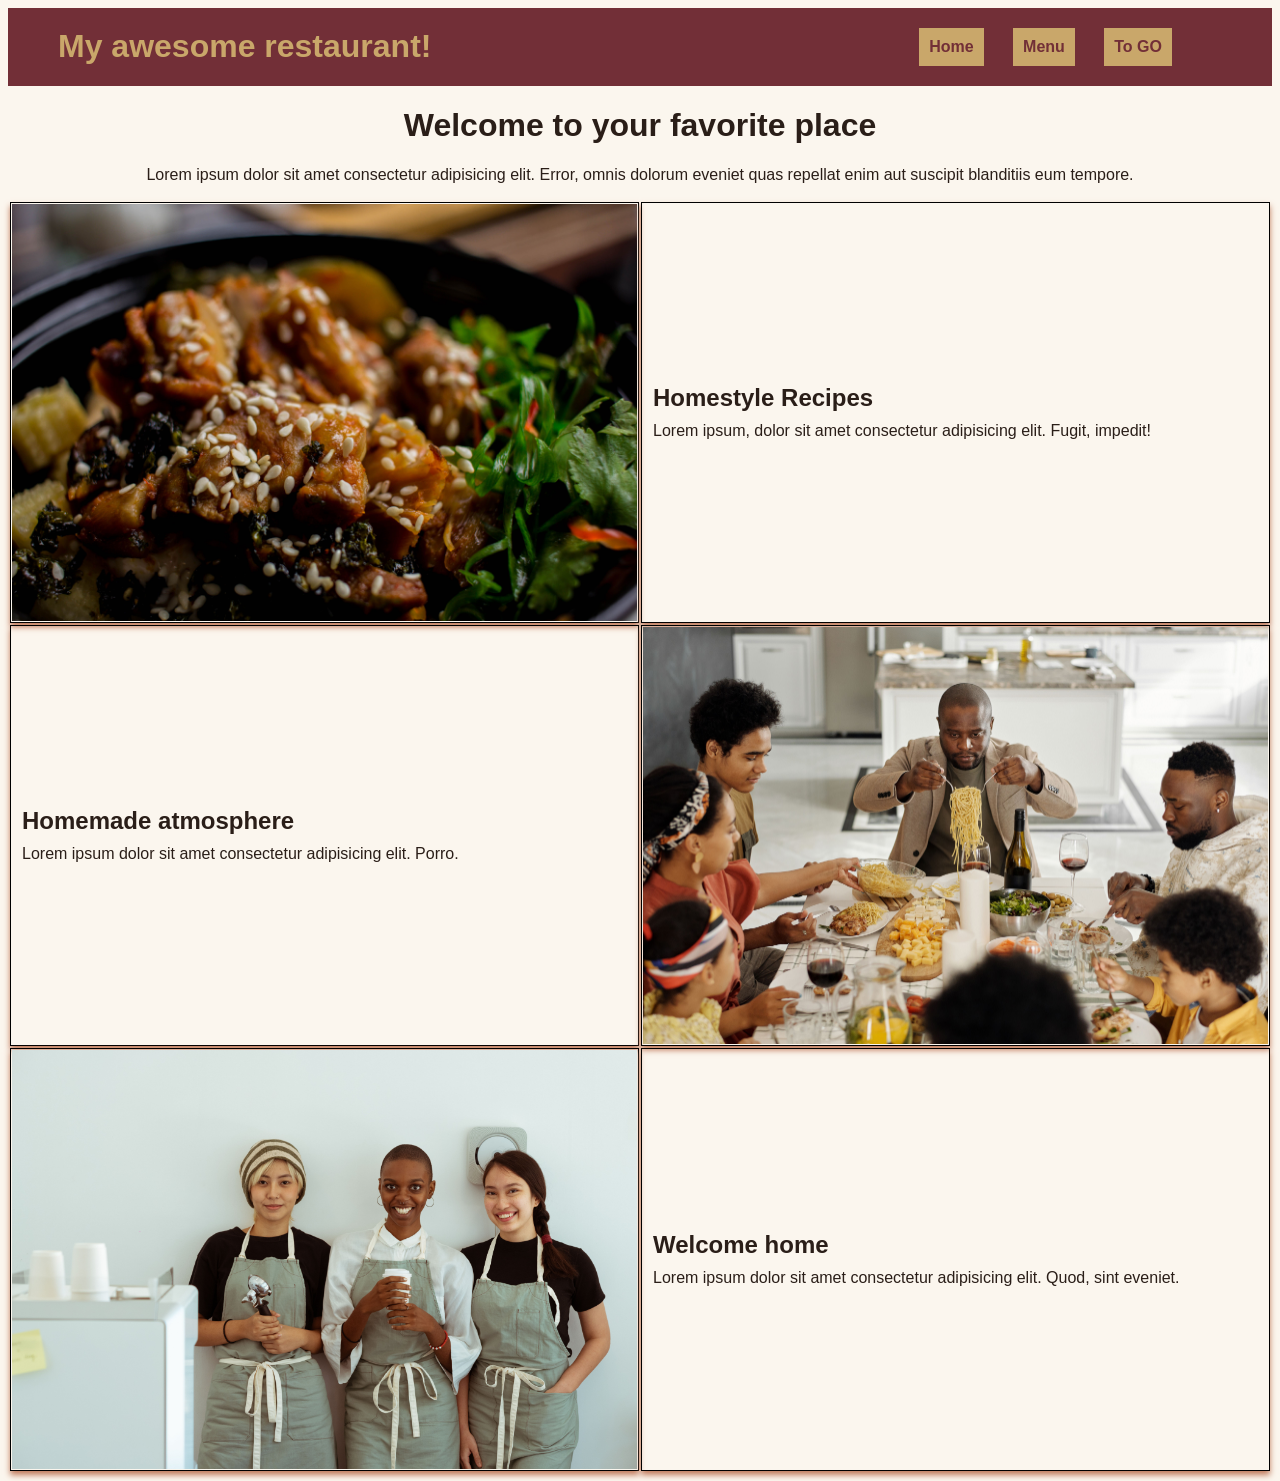
<file: index.html>
<!DOCTYPE html>
<html lang="en">
<head>
    <meta charset="UTF-8">
    <meta name="viewport" content="width=device-width, initial-scale=1.0">
    <title>Restaurant Project</title>
    <link rel="stylesheet" href="restaurant.css">
</head>
<body>
    <header>
        <h1>My awesome restaurant!</h1>
    </header>
    <div>
        <div class="page-welcome">
            <h1>Welcome to your favorite place</h1>
            <p>Lorem ipsum dolor sit amet consectetur adipisicing elit. Error, omnis dolorum eveniet quas repellat enim aut suscipit blanditiis eum tempore.</p>
        </div>
        <div>
            <table class="page-content">
                <tr>
                    <td><img src="images/food.jpg" alt=""></td>
                    <td>
                        <h2>Homestyle Recipes</h2>
                        <p>Lorem ipsum, dolor sit amet consectetur adipisicing elit. Fugit, impedit!</p>
                    </td>
                </tr>
                <tr>
                    <td>
                        <h2>Homemade atmosphere</h2>
                        <p>Lorem ipsum dolor sit amet consectetur adipisicing elit. Porro.</p>
                    </td>
                    <td><img src="images/family.jpg" alt=""></td>
                </tr>
                <tr>
                    <td><img src="images/staff.jpg" alt=""></td>
                    <td>
                        <h2>Welcome home</h2>
                        <p>Lorem ipsum dolor sit amet consectetur adipisicing elit. Quod, sint eveniet.</p>
                    </td>
                </tr>
            </table>
        </div>
    </div>
</body>
<script src="restaurant.js"></script>
</html>
</file>
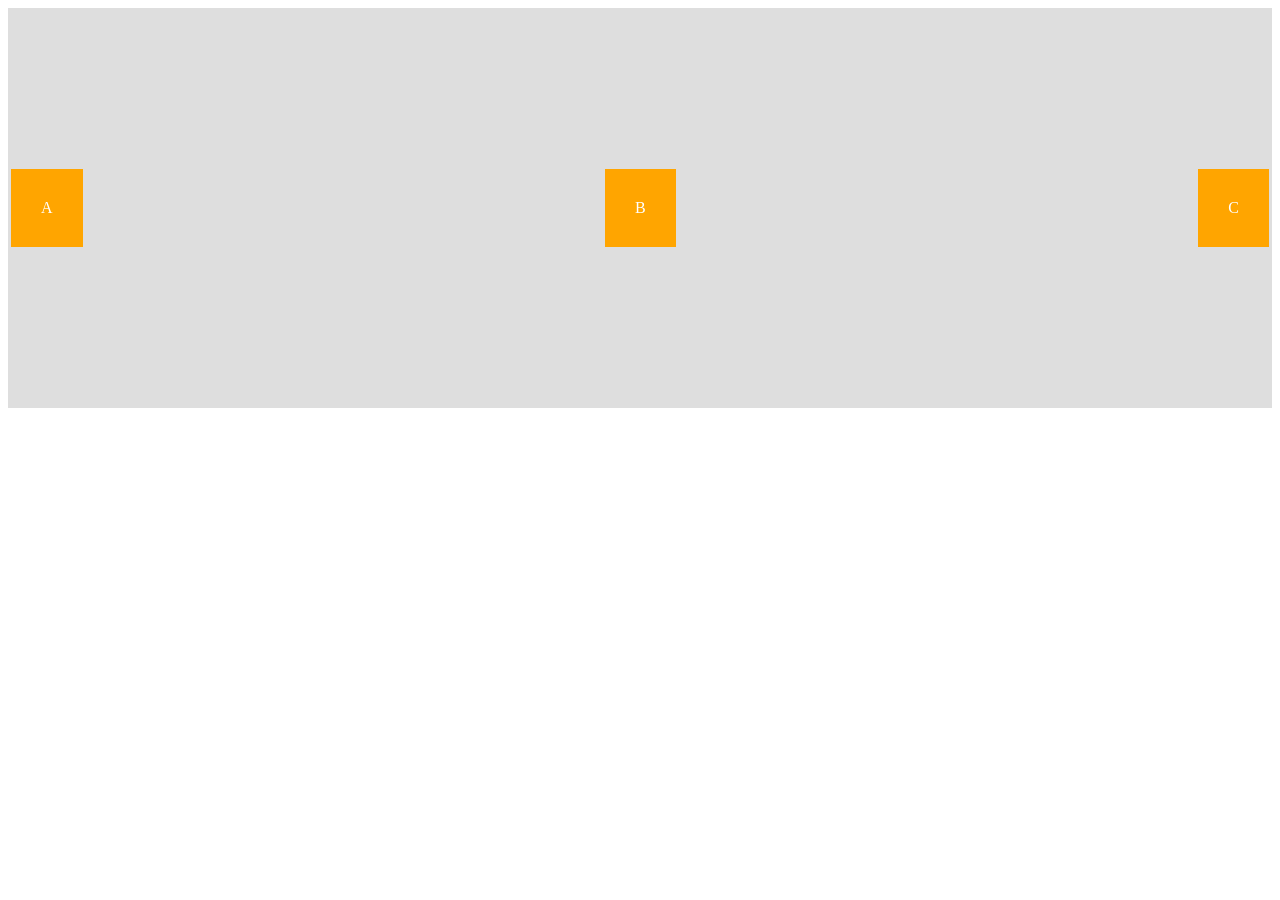
<file: practice-layout.html>
<!DOCTYPE html>
<html lang="en">
<head>
    <meta charset="UTF-8">
    <meta name="viewport" content="width=device-width, initial-scale=1.0">
    <title>Flaxbox annd practicing layouts</title>
    <style>
        .flex-sample{
            display: flex;
            flex-direction: row;
            justify-content: space-between;
            align-items: center;
            height: 400px;
            background-color: #dedede;
        }
        .box{
            background-color: orange;
            padding: 30px;
            color: white;
            margin: 3px;
        }
    </style>
</head>
<body>
    <section class="flex-sample">
        <div class="box">A</div>
        <div class="box">B</div>
        <div class="box">C</div>
    </section>
</body>
</html>
</file>
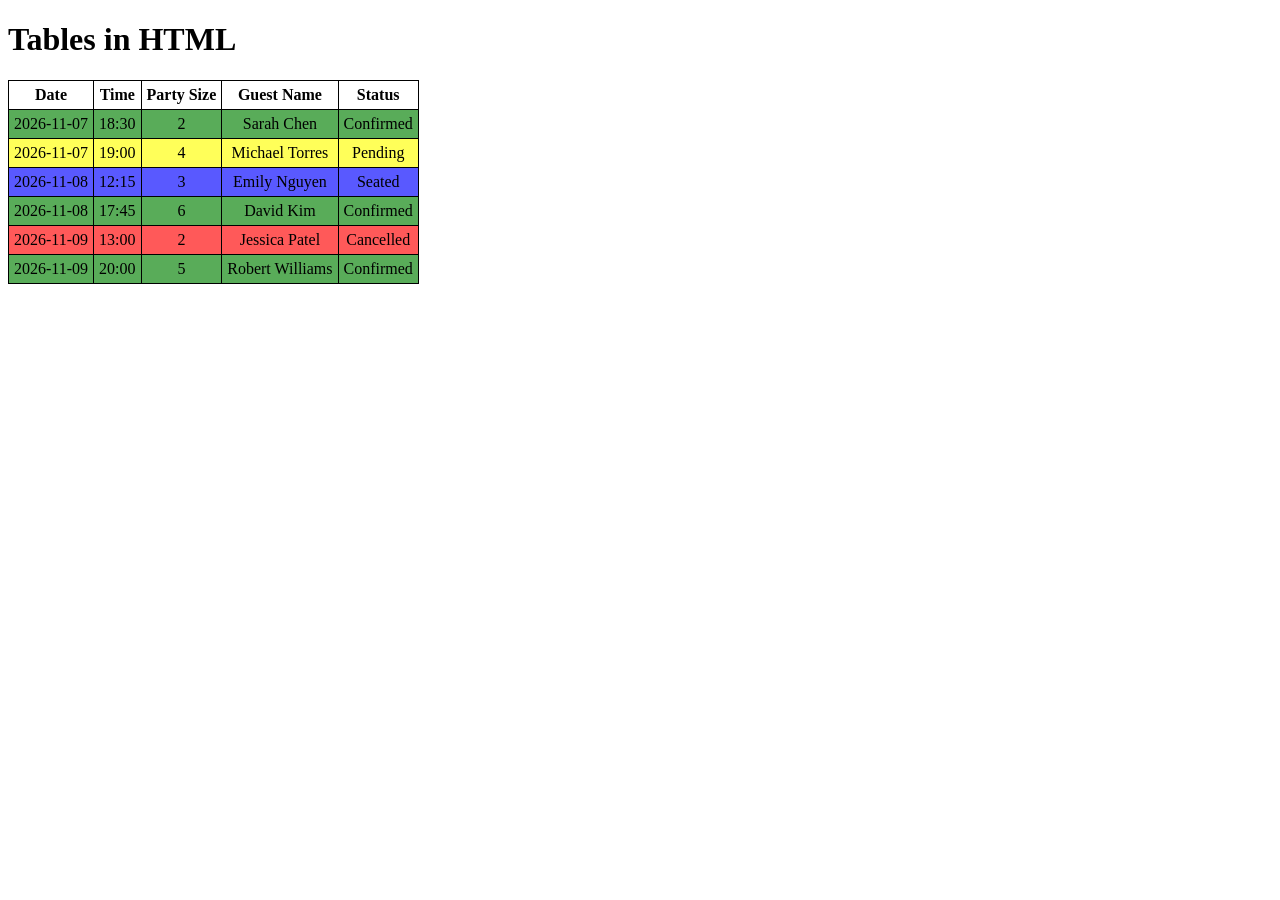
<file: table.html>
<!DOCTYPE html>
<html lang="en">
<head>
    <meta charset="UTF-8">
    <meta name="viewport" content="width=device-width, initial-scale=1.0">
    <title>Tables in HTML</title>
    <link rel="stylesheet" href="table.css">
</head>
<body>
    <h1>Tables in HTML</h1>
    <table>
        <thead>
        <tr>
            <th>Date</th>
            <th>Time</th>
            <th>Party Size</th>
            <th>Guest Name</th>
            <th>Status</th>
        </tr>
        </thead>
        <tbody>
            <tr class="confirmed">
            <td>2026-11-07</td>
            <td>18:30</td>
            <td>2</td>
            <td>Sarah Chen</td>
            <td>Confirmed</td>
            </tr>

            <tr class="pending">
            <td>2026-11-07</td>
            <td>19:00</td>
            <td>4</td>
            <td>Michael Torres</td>
            <td>Pending</td>
            </tr>

            <tr class="seated">
            <td>2026-11-08</td>
            <td>12:15</td>
            <td>3</td>
            <td>Emily Nguyen</td>
            <td>Seated</td>
            </tr>

            <tr class="confirmed">
            <td>2026-11-08</td>
            <td>17:45</td>
            <td>6</td>
            <td>David Kim</td>
            <td>Confirmed</td>
            </tr>

            <tr class="cancelled">
            <td>2026-11-09</td>
            <td>13:00</td>
            <td>2</td>
            <td>Jessica Patel</td>
            <td>Cancelled</td>
            </tr>

            <tr class="confirmed">
            <td>2026-11-09</td>
            <td>20:00</td>
            <td>5</td>
            <td>Robert Williams</td>
            <td>Confirmed</td>
            </tr>
        </tbody>
    </table>
</body>
</html>
</file>
<file: restaurant.css>
body{
    color: #2a1e18;
    background-color: #fbf6ee;
    font-family: sans-serif;
}

/*header*/
header{
    display: flex;
    justify-content: space-between;
    width: 100%;
    background-color: #722f37;
    color: #c9a76a;
}

header h1,
header nav{
    margin-top: 20px;
    margin-bottom: 20px;
}

header h1{
    margin-left: 50px;
}

header nav{
    display: flex;
    justify-content: space-between;
    width: 20%;
    margin-right: 100px;
}

header a{
    display: block;
    text-decoration: none;
    color: #722f37;
    background-color: #c9a76a;
    font-weight: bold;
    padding: 10px;
}

/*welcome message*/
.page-welcome{
    text-align: center;
}

/*content*/
.page-content{
    width: 100%;
    table-layout: fixed;
}

.page-content td{
    border: 1px solid black;
    box-shadow: 0 4px 6px #c17b5c;
}

.page-content img {
    max-width: 100%;
    height: auto;
    display: block;
}

.page-content p,
.page-content h2{
    margin: 10px;
}
</file>
<file: table.css>
table, th, td{
    border: 1px solid black;
    border-collapse: collapse;
}

th, td{
    padding: 5px;
    text-align: center;
}

.error {
    background-color: rgb(241 182 182);
    color: rgb(99 5 6);
}

.confirmed{
    background-color: rgba(0, 128, 0, 0.65);
}

.seated{
    background-color: rgba(0, 0, 255, 0.65);
}

.pending{
    background-color: rgba(255, 255, 0, 0.65);
}
.cancelled{
    background-color: rgba(255, 0, 0, 0.65);
}
</file>
